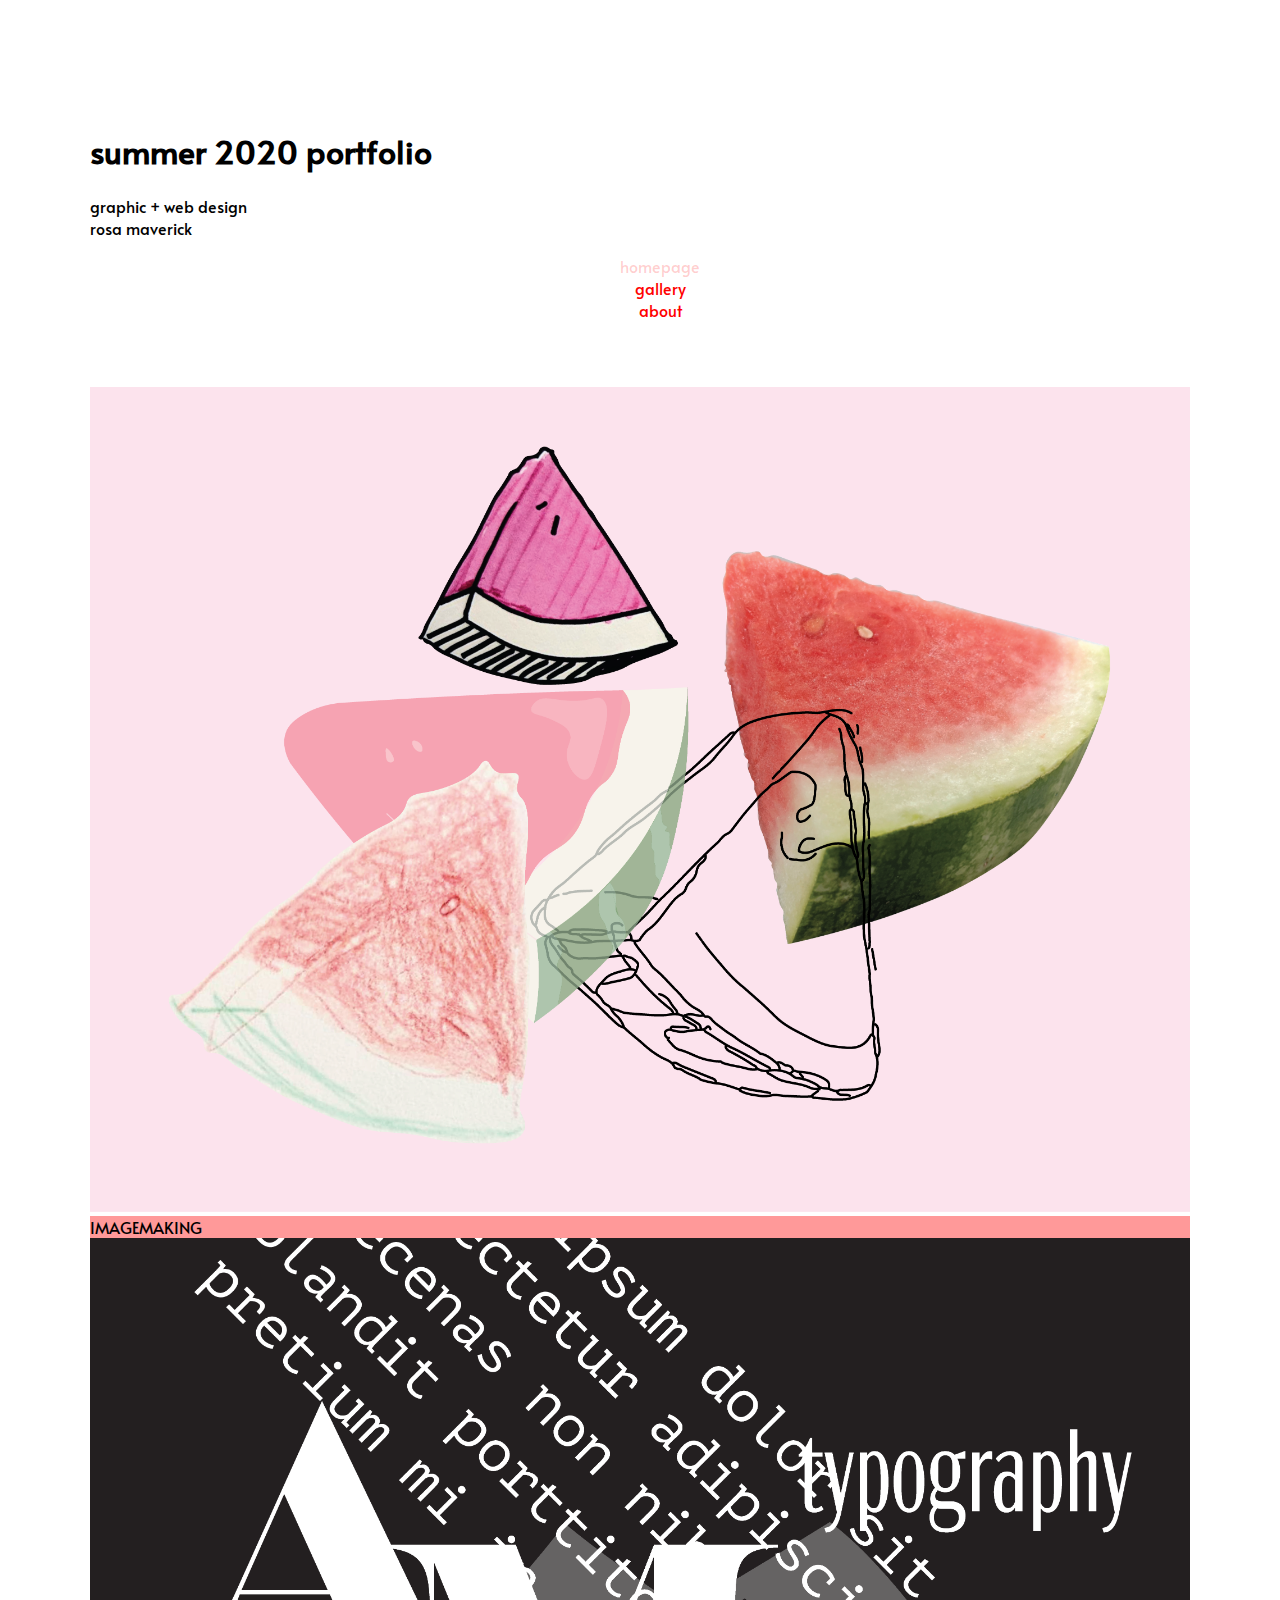
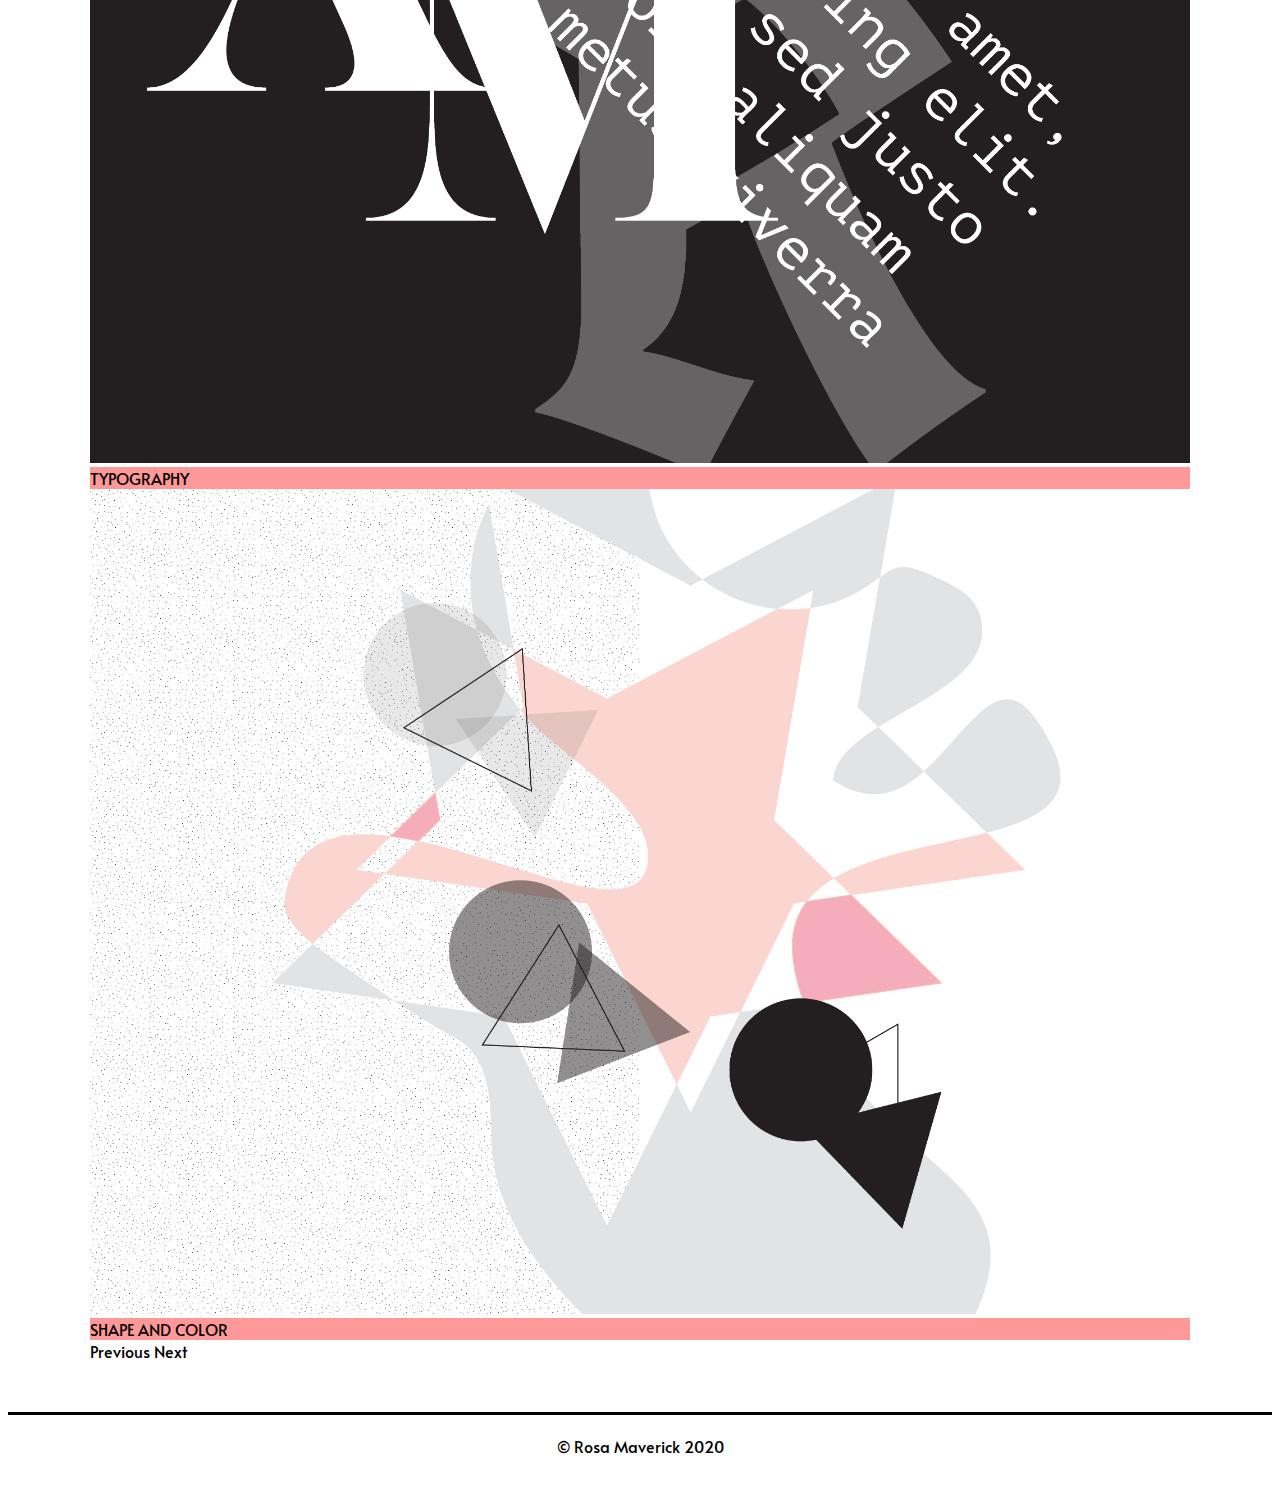
<file: index.html>
<!DOCTYPE html>

<html id="bootstrap-overrides" lang="en">
    <head>
        <meta charset="UTF-8">
        <meta name="viewport" content="width=device-width,  initial-scale=1">
        <title>Rosa Maverick 2020 Art/CS Portfolio - Homepage</title>
        <!-- JavaScript and dependencies -->
        <script src="https://cdn.jsdelivr.net/npm/popper.js@1.16.0/dist/umd/popper.min.js" integrity="sha384-Q6E9RHvbIyZFJoft+2mJbHaEWldlvI9IOYy5n3zV9zzTtmI3UksdQRVvoxMfooAo" crossorigin="anonymous"></script>
        <script src="https://stackpath.bootstrapcdn.com/bootstrap/5.0.0-alpha1/js/bootstrap.min.js" integrity="sha384-oesi62hOLfzrys4LxRF63OJCXdXDipiYWBnvTl9Y9/TRlw5xlKIEHpNyvvDShgf/" crossorigin="anonymous"></script>
        <!-- CSS only -->
        <link rel="stylesheet" href="https://stackpath.bootstrapcdn.com/bootstrap/5.0.0-alpha1/css/bootstrap.min.css" integrity="sha384-r4NyP46KrjDleawBgD5tp8Y7UzmLA05oM1iAEQ17CSuDqnUK2+k9luXQOfXJCJ4I" crossorigin="anonymous">
        <!--my css-->
        <link rel="stylesheet" href="style.css">
    </head>
    
    <body>
        <div class="container">
            <header>
                <h1>summer 2020 portfolio</h1>
                <p>graphic + web design</p>
                <p>rosa maverick</p>
                                
                <nav class="site-nav">
                    <ul class="group">
                        <li class="current"><a href="index.html">homepage</a></li>
                        <li><a href="gallery.html">gallery</a></li>
                        <li><a href="about.html">about</a></li>
                    </ul>
                </nav>
                
            </header>

            <div class="main-area">
                <div id="carouselExampleCaptions" class="carousel slide" data-ride="carousel">
                    <div class="carousel-inner">
                      <div class="carousel-item active">
                        <a href="gallery.html#imagemaking"><img src="images/slide1.png" class="d-block w-100" alt="imagemaking"></a>
                        <div class="carousel-caption d-none d-md-block">
                            <a href="gallery.html#imagemaking"><p>IMAGEMAKING</p></a>
                          </div>
                      </div>
                      <div class="carousel-item">
                        <a href="gallery.html#typography"><img src="images/slide2.png" class="d-block w-100" alt="typography"></a>
                        <div class="carousel-caption d-none d-md-block">
                            <a href="gallery.html#typography"><p>TYPOGRAPHY</p></a>
                          </div>
                      </div>
                      <div class="carousel-item">
                        <a href="gallery.html#shapeandcolor"><img src="images/slide3.png" class="d-block w-100" alt="shape and color"></a>
                        <div class="carousel-caption d-none d-md-block">
                            <a href="gallery.html#shapeandcolor"><p>SHAPE AND COLOR</p></a>
                          </div>
                      </div>
                    </div>
                    <a class="carousel-control-prev" href="#carouselExampleCaptions" role="button" data-slide="prev">
                        <span class="carousel-control-prev-icon" aria-hidden="true"></span>
                        <span class="sr-only">Previous</span>
                      </a>
                      <a class="carousel-control-next" href="#carouselExampleCaptions" role="button" data-slide="next">
                        <span class="carousel-control-next-icon" aria-hidden="true"></span>
                        <span class="sr-only">Next</span>
                      </a>
                </div>
            </div>
        </div>

        <footer>
            <p>&copy; Rosa Maverick 2020</p>
        </footer>

    </body>

</html>
</file>
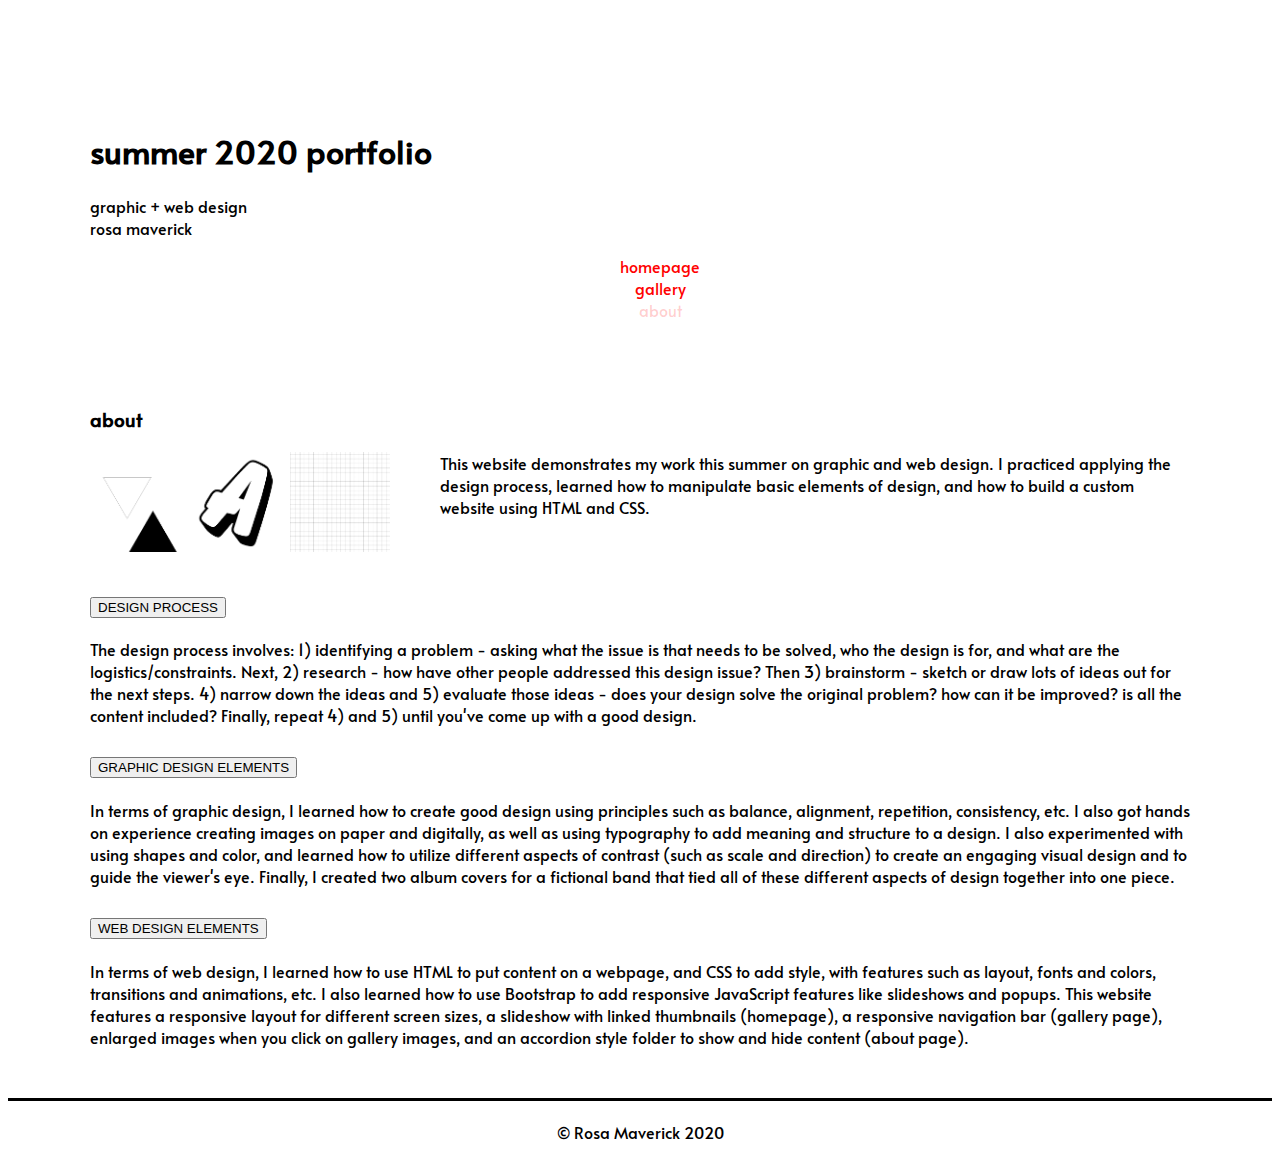
<file: about.html>
<!DOCTYPE html>

<html id="bootstrap-overrides" lang="en">
    <head>
        <meta charset="UTF-8">
        <meta name="viewport" content="width=device-width,  initial-scale=1">
        <title>Rosa Maverick 2020 Art/CS Portfolio - About</title>
        <!-- JavaScript and dependencies -->
        <script src="https://cdn.jsdelivr.net/npm/popper.js@1.16.0/dist/umd/popper.min.js" integrity="sha384-Q6E9RHvbIyZFJoft+2mJbHaEWldlvI9IOYy5n3zV9zzTtmI3UksdQRVvoxMfooAo" crossorigin="anonymous"></script>
        <script src="https://stackpath.bootstrapcdn.com/bootstrap/5.0.0-alpha1/js/bootstrap.min.js" integrity="sha384-oesi62hOLfzrys4LxRF63OJCXdXDipiYWBnvTl9Y9/TRlw5xlKIEHpNyvvDShgf/" crossorigin="anonymous"></script>
        <!-- CSS only -->
        <link rel="stylesheet" href="https://stackpath.bootstrapcdn.com/bootstrap/5.0.0-alpha1/css/bootstrap.min.css" integrity="sha384-r4NyP46KrjDleawBgD5tp8Y7UzmLA05oM1iAEQ17CSuDqnUK2+k9luXQOfXJCJ4I" crossorigin="anonymous">
        <!--my css-->
        <link rel="stylesheet" href="style.css">
    </head>
    
    <body>
        <div class="container">
            <header>
                <h1>summer 2020 portfolio</h1>
                <p>graphic + web design</p>
                <p>rosa maverick</p>
                                
                <nav class="site-nav">
                    <ul class="group">
                        <li><a href="index.html">homepage</a></li>
                        <li><a href="gallery.html">gallery</a></li>
                        <li class="current"><a href="about.html">about</a></li>
                    </ul>
                </nav>
                
            </header>

            <div class="main-area">
                <div class="sectiontitle">
                    <h3>about</h3>
                    <div class="about-header">
                        <div class="about-images">
                            <span class="aboutimage"><img src="images/52.png" alt="about-page-image"></span>
                            <span class="aboutimage"><img src="images/51.png" alt="about-page-image"></span>
                            <span class="aboutimage"><img src="images/53.png" alt="about-page-image"></span>
                        </div>
                        <span class="abouttext">This website demonstrates my work this summer on graphic and web design. I practiced applying the design 
                        process, learned how to manipulate basic elements of design, and how to build a custom website 
                        using HTML and CSS. </span>
                    </div>
                    
                </div>
                <div class="accordion" id="accordionExample">
                    <div class="card">
                        <div class="card-header" id="headingOne">
                        <h2 class="mb-0">
                            <button class="btn btn-link btn-block text-left" type="button" data-toggle="collapse" data-target="#collapseOne" aria-expanded="true" aria-controls="collapseOne">
                            DESIGN PROCESS
                            </button>
                        </h2>
                        </div>
                    
                        <div id="collapseOne" class="collapse show" aria-labelledby="headingOne" data-parent="#accordionExample">
                        <div class="card-body">
                            The design process involves: 1) identifying a problem - asking what the issue is that needs to be solved, 
                            who the design is for, and what are the logistics/constraints. Next, 2) research - how have other people 
                            addressed this design issue? Then 3) brainstorm - sketch or draw lots of ideas out for the next steps. 4) 
                            narrow down the ideas and 5) evaluate those ideas - does your design solve the original problem? how can 
                            it be improved? is all the content included? Finally, repeat 4) and 5) until you've come up with a 
                            good design. 
                        </div>
                        </div>
                    </div>
                    <div class="card">
                        <div class="card-header" id="headingTwo">
                        <h2 class="mb-0">
                            <button class="btn btn-link btn-block text-left collapsed" type="button" data-toggle="collapse" data-target="#collapseTwo" aria-expanded="false" aria-controls="collapseTwo">
                            GRAPHIC DESIGN ELEMENTS
                            </button>
                        </h2>
                        </div>
                        <div id="collapseTwo" class="collapse" aria-labelledby="headingTwo" data-parent="#accordionExample">
                        <div class="card-body">
                            In terms of graphic design, I learned how to create good design using principles such as balance, alignment, 
                            repetition, consistency, etc. I also got hands on experience creating images on paper and digitally, as well 
                            as using typography to add meaning and structure to a design. I also experimented with using shapes and color, 
                            and learned how to utilize different aspects of contrast (such as scale and direction) to create an engaging 
                            visual design and to guide the viewer's eye. Finally, I created two album covers for a fictional band that 
                            tied all of these different aspects of design together into one piece. 
                        </div>
                        </div>
                    </div>
                    <div class="card">
                        <div class="card-header" id="headingThree">
                        <h2 class="mb-0">
                            <button class="btn btn-link btn-block text-left collapsed" type="button" data-toggle="collapse" data-target="#collapseThree" aria-expanded="false" aria-controls="collapseThree">
                            WEB DESIGN ELEMENTS
                            </button>
                        </h2>
                        </div>
                        <div id="collapseThree" class="collapse" aria-labelledby="headingThree" data-parent="#accordionExample">
                        <div class="card-body">
                            In terms of web design, I learned how to use HTML to put content on a webpage, and CSS to 
                            add style, with features such as layout, fonts and colors, transitions and animations, etc. I also learned 
                            how to use Bootstrap to add responsive JavaScript features like slideshows and popups. This website 
                            features a responsive layout for different screen sizes, a slideshow with linked thumbnails (homepage), 
                            a responsive navigation bar (gallery page), enlarged images when you click on gallery images,
                            and an accordion style folder to show and hide content (about page). 
                        </div>
                        </div>
                    </div>
                </div>
            </div>

        </div>

        <footer>
            <p>&copy; Rosa Maverick 2020</p>
        </footer>

    </body>

</html>
</file>
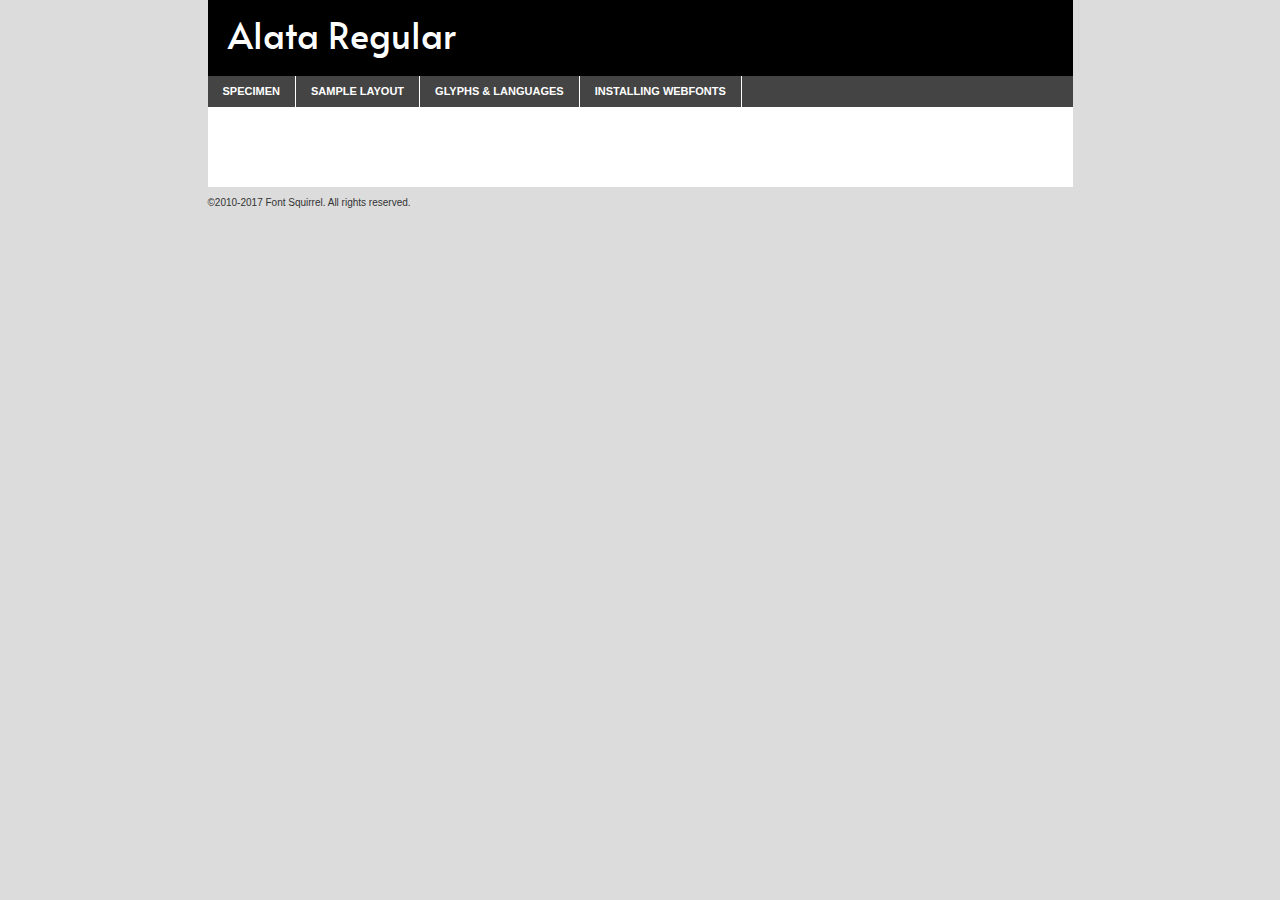
<file: alata/alata-regular-demo.html>
<!DOCTYPE html PUBLIC "-//W3C//DTD XHTML 1.0 Transitional//EN"
	"http://www.w3.org/TR/xhtml1/DTD/xhtml1-transitional.dtd">

<html xmlns="http://www.w3.org/1999/xhtml" xml:lang="en" lang="en">
<head>
	<meta http-equiv="Content-Type" content="text/html; charset=utf-8" />
	<script src="http://ajax.googleapis.com/ajax/libs/jquery/1.7.2/jquery.min.js" type="text/javascript" charset="utf-8"></script>
	<script type="text/javascript">
	(function($){$.fn.easyTabs=function(option){var param=jQuery.extend({fadeSpeed:"fast",defaultContent:1,activeClass:'active'},option);$(this).each(function(){var thisId="#"+this.id;if(param.defaultContent==''){param.defaultContent=1;}
	if(typeof param.defaultContent=="number")
	{var defaultTab=$(thisId+" .tabs li:eq("+(param.defaultContent-1)+") a").attr('href').substr(1);}else{var defaultTab=param.defaultContent;}
	$(thisId+" .tabs li a").each(function(){var tabToHide=$(this).attr('href').substr(1);$("#"+tabToHide).addClass('easytabs-tab-content');});hideAll();changeContent(defaultTab);function hideAll(){$(thisId+" .easytabs-tab-content").hide();}
	function changeContent(tabId){hideAll();$(thisId+" .tabs li").removeClass(param.activeClass);$(thisId+" .tabs li a[href=#"+tabId+"]").closest('li').addClass(param.activeClass);if(param.fadeSpeed!="none")
	{$(thisId+" #"+tabId).fadeIn(param.fadeSpeed);}else{$(thisId+" #"+tabId).show();}}
	$(thisId+" .tabs li").click(function(){var tabId=$(this).find('a').attr('href').substr(1);changeContent(tabId);return false;});});}})(jQuery);
	</script>
	<link rel="stylesheet" href="specimen_files/specimen_stylesheet.css" type="text/css" charset="utf-8" />
	<link rel="stylesheet" href="stylesheet.css" type="text/css" charset="utf-8" />

	<style type="text/css">
					body{
				font-family: 'alataregular';
							}
		</style>

	<title>Alata Regular Specimen</title>
	
	
	<script type="text/javascript" charset="utf-8">
		$(document).ready(function() {
			$('#container').easyTabs({defaultContent:1});
		});
	</script>
</head>

<body>
<div id="container">
	<div id="header">
		Alata Regular	</div>
	<ul class="tabs">
		<li><a href="#specimen">Specimen</a></li>
		<li><a href="#layout">Sample Layout</a></li>
				<li><a href="#glyphs">Glyphs &amp; Languages</a></li>
		<li><a href="#installing">Installing Webfonts</a></li>
		
	</ul>
	
	<div id="main_content">

		
			<div id="specimen">
		
				<div class="section">
					<div class="grid12 firstcol">
						<div class="huge">AaBb</div>
					</div>
				</div>
		
				<div class="section">
					<div class="glyph_range">A&#x200B;B&#x200b;C&#x200b;D&#x200b;E&#x200b;F&#x200b;G&#x200b;H&#x200b;I&#x200b;J&#x200b;K&#x200b;L&#x200b;M&#x200b;N&#x200b;O&#x200b;P&#x200b;Q&#x200b;R&#x200b;S&#x200b;T&#x200b;U&#x200b;V&#x200b;W&#x200b;X&#x200b;Y&#x200b;Z&#x200b;a&#x200b;b&#x200b;c&#x200b;d&#x200b;e&#x200b;f&#x200b;g&#x200b;h&#x200b;i&#x200b;j&#x200b;k&#x200b;l&#x200b;m&#x200b;n&#x200b;o&#x200b;p&#x200b;q&#x200b;r&#x200b;s&#x200b;t&#x200b;u&#x200b;v&#x200b;w&#x200b;x&#x200b;y&#x200b;z&#x200b;1&#x200b;2&#x200b;3&#x200b;4&#x200b;5&#x200b;6&#x200b;7&#x200b;8&#x200b;9&#x200b;0&#x200b;&amp;&#x200b;.&#x200b;,&#x200b;?&#x200b;!&#x200b;&#64;&#x200b;(&#x200b;)&#x200b;#&#x200b;$&#x200b;%&#x200b;*&#x200b;+&#x200b;-&#x200b;=&#x200b;:&#x200b;;</div>
				</div>
				<div class="section">
					<div class="grid12 firstcol">
						<table class="sample_table">
							<tr><td>10</td><td class="size10">abcdefghijklmnopqrstuvwxyzABCDEFGHIJKLMNOPQRSTUVWXYZ0123456789abcdefghijklmnopqrstuvwxyzABCDEFGHIJKLMNOPQRSTUVWXYZ0123456789abcdefghijklmnopqrstuvwxyzABCDEFGHIJKLMNOPQRSTUVWXYZ</td></tr>
							<tr><td>11</td><td class="size11">abcdefghijklmnopqrstuvwxyzABCDEFGHIJKLMNOPQRSTUVWXYZ0123456789abcdefghijklmnopqrstuvwxyzABCDEFGHIJKLMNOPQRSTUVWXYZ0123456789abcdefghijklmnopqrstuvwxyzABCDEFGHIJKLMNOPQRSTUVWXYZ</td></tr>
							<tr><td>12</td><td class="size12">abcdefghijklmnopqrstuvwxyzABCDEFGHIJKLMNOPQRSTUVWXYZ0123456789abcdefghijklmnopqrstuvwxyzABCDEFGHIJKLMNOPQRSTUVWXYZ0123456789abcdefghijklmnopqrstuvwxyzABCDEFGHIJKLMNOPQRSTUVWXYZ</td></tr>
							<tr><td>13</td><td class="size13">abcdefghijklmnopqrstuvwxyzABCDEFGHIJKLMNOPQRSTUVWXYZ0123456789abcdefghijklmnopqrstuvwxyzABCDEFGHIJKLMNOPQRSTUVWXYZ0123456789abcdefghijklmnopqrstuvwxyzABCDEFGHIJKLMNOPQRSTUVWXYZ</td></tr>
							<tr><td>14</td><td class="size14">abcdefghijklmnopqrstuvwxyzABCDEFGHIJKLMNOPQRSTUVWXYZ0123456789abcdefghijklmnopqrstuvwxyzABCDEFGHIJKLMNOPQRSTUVWXYZ0123456789abcdefghijklmnopqrstuvwxyzABCDEFGHIJKLMNOPQRSTUVWXYZ</td></tr>
							<tr><td>16</td><td class="size16">abcdefghijklmnopqrstuvwxyzABCDEFGHIJKLMNOPQRSTUVWXYZ0123456789abcdefghijklmnopqrstuvwxyzABCDEFGHIJKLMNOPQRSTUVWXYZ</td></tr>
							<tr><td>18</td><td class="size18">abcdefghijklmnopqrstuvwxyzABCDEFGHIJKLMNOPQRSTUVWXYZ0123456789abcdefghijklmnopqrstuvwxyzABCDEFGHIJKLMNOPQRSTUVWXYZ</td></tr>
							<tr><td>20</td><td class="size20">abcdefghijklmnopqrstuvwxyzABCDEFGHIJKLMNOPQRSTUVWXYZ0123456789abcdefghijklmnopqrstuvwxyzABCDEFGHIJKLMNOPQRSTUVWXYZ</td></tr>
							<tr><td>24</td><td class="size24">abcdefghijklmnopqrstuvwxyzABCDEFGHIJKLMNOPQRSTUVWXYZ0123456789abcdefghijklmnopqrstuvwxyzABCDEFGHIJKLMNOPQRSTUVWXYZ</td></tr>
							<tr><td>30</td><td class="size30">abcdefghijklmnopqrstuvwxyzABCDEFGHIJKLMNOPQRSTUVWXYZ0123456789abcdefghijklmnopqrstuvwxyzABCDEFGHIJKLMNOPQRSTUVWXYZ</td></tr>
							<tr><td>36</td><td class="size36">abcdefghijklmnopqrstuvwxyzABCDEFGHIJKLMNOPQRSTUVWXYZ0123456789abcdefghijklmnopqrstuvwxyzABCDEFGHIJKLMNOPQRSTUVWXYZ</td></tr>
							<tr><td>48</td><td class="size48">abcdefghijklmnopqrstuvwxyzABCDEFGHIJKLMNOPQRSTUVWXYZ0123456789abcdefghijklmnopqrstuvwxyzABCDEFGHIJKLMNOPQRSTUVWXYZ</td></tr>
							<tr><td>60</td><td class="size60">abcdefghijklmnopqrstuvwxyzABCDEFGHIJKLMNOPQRSTUVWXYZ0123456789abcdefghijklmnopqrstuvwxyzABCDEFGHIJKLMNOPQRSTUVWXYZ</td></tr>
							<tr><td>72</td><td class="size72">abcdefghijklmnopqrstuvwxyzABCDEFGHIJKLMNOPQRSTUVWXYZ0123456789abcdefghijklmnopqrstuvwxyzABCDEFGHIJKLMNOPQRSTUVWXYZ</td></tr>
							<tr><td>90</td><td class="size90">abcdefghijklmnopqrstuvwxyzABCDEFGHIJKLMNOPQRSTUVWXYZ0123456789abcdefghijklmnopqrstuvwxyzABCDEFGHIJKLMNOPQRSTUVWXYZ</td></tr>
						</table>
				
					</div>
			
				</div>
		
		
		
								<div class="section" id="bodycomparison">


										<div id="xheight">
				<div class="fontbody">&#x25FC;&#x25FC;&#x25FC;&#x25FC;&#x25FC;&#x25FC;&#x25FC;&#x25FC;&#x25FC;&#x25FC;&#x25FC;&#x25FC;&#x25FC;&#x25FC;&#x25FC;&#x25FC;&#x25FC;&#x25FC;&#x25FC;&#x25FC;&#x25FC;&#x25FC;&#x25FC;&#x25FC;&#x25FC;&#x25FC;&#x25FC;&#x25FC;&#x25FC;&#x25FC;&#x25FC;&#x25FC;&#x25FC;&#x25FC;&#x25FC;&#x25FC;&#x25FC;&#x25FC;&#x25FC;&#x25FC;&#x25FC;&#x25FC;&#x25FC;&#x25FC;&#x25FC;&#x25FC;&#x25FC;&#x25FC;&#x25FC;&#x25FC;&#x25FC;&#x25FC;&#x25FC;&#x25FC;&#x25FC;&#x25FC;&#x25FC;&#x25FC;&#x25FC;&#x25FC;&#x25FC;&#x25FC;&#x25FC;&#x25FC;&#x25FC;&#x25FC;&#x25FC;&#x25FC;&#x25FC;&#x25FC;&#x25FC;&#x25FC;&#x25FC;&#x25FC;&#x25FC;&#x25FC;&#x25FC;&#x25FC;&#x25FC;&#x25FC;&#x25FC;&#x25FC;&#x25FC;&#x25FC;&#x25FC;&#x25FC;&#x25FC;&#x25FC;&#x25FC;&#x25FC;&#x25FC;&#x25FC;&#x25FC;&#x25FC;&#x25FC;&#x25FC;&#x25FC;&#x25FC;&#x25FC;body</div><div class="arialbody">body</div><div class="verdanabody">body</div><div class="georgiabody">body</div></div>
										<div class="fontbody" style="z-index:1">
											body<span>Alata Regular</span>
										</div>
										<div class="arialbody" style="z-index:1">
											body<span>Arial</span>
										</div>
										<div class="verdanabody" style="z-index:1">
											body<span>Verdana</span>
										</div>
										<div class="georgiabody" style="z-index:1">
											body<span>Georgia</span>
										</div>



								</div>
		
		
				<div class="section psample psample_row1" id="">
					
					<div class="grid2 firstcol">
						<p class="size10"><span>10.</span>Aenean lacinia bibendum nulla sed consectetur. Fusce dapibus, tellus ac cursus commodo, tortor mauris condimentum nibh, ut fermentum massa justo sit amet risus. Nullam id dolor id nibh ultricies vehicula ut id elit. Cum sociis natoque penatibus et magnis dis parturient montes, nascetur ridiculus mus. Nulla vitae elit libero, a pharetra augue.</p>
			
					</div>
					<div class="grid3">
						<p class="size11"><span>11.</span>Aenean lacinia bibendum nulla sed consectetur. Fusce dapibus, tellus ac cursus commodo, tortor mauris condimentum nibh, ut fermentum massa justo sit amet risus. Nullam id dolor id nibh ultricies vehicula ut id elit. Cum sociis natoque penatibus et magnis dis parturient montes, nascetur ridiculus mus. Nulla vitae elit libero, a pharetra augue.</p>
			
					</div>
					<div class="grid3">
						<p class="size12"><span>12.</span>Aenean lacinia bibendum nulla sed consectetur. Fusce dapibus, tellus ac cursus commodo, tortor mauris condimentum nibh, ut fermentum massa justo sit amet risus. Nullam id dolor id nibh ultricies vehicula ut id elit. Cum sociis natoque penatibus et magnis dis parturient montes, nascetur ridiculus mus. Nulla vitae elit libero, a pharetra augue.</p>
			
					</div>
					<div class="grid4">
						<p class="size13"><span>13.</span>Aenean lacinia bibendum nulla sed consectetur. Fusce dapibus, tellus ac cursus commodo, tortor mauris condimentum nibh, ut fermentum massa justo sit amet risus. Nullam id dolor id nibh ultricies vehicula ut id elit. Cum sociis natoque penatibus et magnis dis parturient montes, nascetur ridiculus mus. Nulla vitae elit libero, a pharetra augue.</p>
			
					</div>
					<div class="white_blend"></div>
					
				</div>
				<div class="section psample psample_row2" id="">
					<div class="grid3 firstcol">
						<p class="size14"><span>14.</span>Aenean lacinia bibendum nulla sed consectetur. Fusce dapibus, tellus ac cursus commodo, tortor mauris condimentum nibh, ut fermentum massa justo sit amet risus. Nullam id dolor id nibh ultricies vehicula ut id elit. Cum sociis natoque penatibus et magnis dis parturient montes, nascetur ridiculus mus. Nulla vitae elit libero, a pharetra augue.</p>
			
					</div>
					<div class="grid4">
						<p class="size16"><span>16.</span>Aenean lacinia bibendum nulla sed consectetur. Fusce dapibus, tellus ac cursus commodo, tortor mauris condimentum nibh, ut fermentum massa justo sit amet risus. Nullam id dolor id nibh ultricies vehicula ut id elit. Cum sociis natoque penatibus et magnis dis parturient montes, nascetur ridiculus mus. Nulla vitae elit libero, a pharetra augue.</p>
			
					</div>
					<div class="grid5">
						<p class="size18"><span>18.</span>Aenean lacinia bibendum nulla sed consectetur. Fusce dapibus, tellus ac cursus commodo, tortor mauris condimentum nibh, ut fermentum massa justo sit amet risus. Nullam id dolor id nibh ultricies vehicula ut id elit. Cum sociis natoque penatibus et magnis dis parturient montes, nascetur ridiculus mus. Nulla vitae elit libero, a pharetra augue.</p>
			
					</div>

					<div class="white_blend"></div>

				</div>
				
				<div class="section psample psample_row3" id="">
					<div class="grid5 firstcol">
						<p class="size20"><span>20.</span>Aenean lacinia bibendum nulla sed consectetur. Fusce dapibus, tellus ac cursus commodo, tortor mauris condimentum nibh, ut fermentum massa justo sit amet risus. Nullam id dolor id nibh ultricies vehicula ut id elit. Cum sociis natoque penatibus et magnis dis parturient montes, nascetur ridiculus mus. Nulla vitae elit libero, a pharetra augue.</p>
					</div>
					<div class="grid7">
						<p class="size24"><span>24.</span>Aenean lacinia bibendum nulla sed consectetur. Fusce dapibus, tellus ac cursus commodo, tortor mauris condimentum nibh, ut fermentum massa justo sit amet risus. Nullam id dolor id nibh ultricies vehicula ut id elit. Cum sociis natoque penatibus et magnis dis parturient montes, nascetur ridiculus mus. Nulla vitae elit libero, a pharetra augue.</p>
					</div>
					
					<div class="white_blend"></div>
					
				</div>
				
				<div class="section psample psample_row4" id="">
					<div class="grid12 firstcol">
						<p class="size30"><span>30.</span>Aenean lacinia bibendum nulla sed consectetur. Fusce dapibus, tellus ac cursus commodo, tortor mauris condimentum nibh, ut fermentum massa justo sit amet risus. Nullam id dolor id nibh ultricies vehicula ut id elit. Cum sociis natoque penatibus et magnis dis parturient montes, nascetur ridiculus mus. Nulla vitae elit libero, a pharetra augue.</p>
					</div>
					<div class="white_blend"></div>
					
				</div>
				
				
				
				<div class="section psample psample_row1 fullreverse">
					<div class="grid2 firstcol">
						<p class="size10"><span>10.</span>Aenean lacinia bibendum nulla sed consectetur. Fusce dapibus, tellus ac cursus commodo, tortor mauris condimentum nibh, ut fermentum massa justo sit amet risus. Nullam id dolor id nibh ultricies vehicula ut id elit. Cum sociis natoque penatibus et magnis dis parturient montes, nascetur ridiculus mus. Nulla vitae elit libero, a pharetra augue.</p>
			
					</div>
					<div class="grid3">
						<p class="size11"><span>11.</span>Aenean lacinia bibendum nulla sed consectetur. Fusce dapibus, tellus ac cursus commodo, tortor mauris condimentum nibh, ut fermentum massa justo sit amet risus. Nullam id dolor id nibh ultricies vehicula ut id elit. Cum sociis natoque penatibus et magnis dis parturient montes, nascetur ridiculus mus. Nulla vitae elit libero, a pharetra augue.</p>
			
					</div>
					<div class="grid3">
						<p class="size12"><span>12.</span>Aenean lacinia bibendum nulla sed consectetur. Fusce dapibus, tellus ac cursus commodo, tortor mauris condimentum nibh, ut fermentum massa justo sit amet risus. Nullam id dolor id nibh ultricies vehicula ut id elit. Cum sociis natoque penatibus et magnis dis parturient montes, nascetur ridiculus mus. Nulla vitae elit libero, a pharetra augue.</p>
			
					</div>
					<div class="grid4">
						<p class="size13"><span>13.</span>Aenean lacinia bibendum nulla sed consectetur. Fusce dapibus, tellus ac cursus commodo, tortor mauris condimentum nibh, ut fermentum massa justo sit amet risus. Nullam id dolor id nibh ultricies vehicula ut id elit. Cum sociis natoque penatibus et magnis dis parturient montes, nascetur ridiculus mus. Nulla vitae elit libero, a pharetra augue.</p>
			
					</div>
					<div class="black_blend"></div>
					
				</div>
				
				<div class="section psample psample_row2 fullreverse">
					<div class="grid3 firstcol">
						<p class="size14"><span>14.</span>Aenean lacinia bibendum nulla sed consectetur. Fusce dapibus, tellus ac cursus commodo, tortor mauris condimentum nibh, ut fermentum massa justo sit amet risus. Nullam id dolor id nibh ultricies vehicula ut id elit. Cum sociis natoque penatibus et magnis dis parturient montes, nascetur ridiculus mus. Nulla vitae elit libero, a pharetra augue.</p>
			
					</div>
					<div class="grid4">
						<p class="size16"><span>16.</span>Aenean lacinia bibendum nulla sed consectetur. Fusce dapibus, tellus ac cursus commodo, tortor mauris condimentum nibh, ut fermentum massa justo sit amet risus. Nullam id dolor id nibh ultricies vehicula ut id elit. Cum sociis natoque penatibus et magnis dis parturient montes, nascetur ridiculus mus. Nulla vitae elit libero, a pharetra augue.</p>
			
					</div>
					<div class="grid5">
						<p class="size18"><span>18.</span>Aenean lacinia bibendum nulla sed consectetur. Fusce dapibus, tellus ac cursus commodo, tortor mauris condimentum nibh, ut fermentum massa justo sit amet risus. Nullam id dolor id nibh ultricies vehicula ut id elit. Cum sociis natoque penatibus et magnis dis parturient montes, nascetur ridiculus mus. Nulla vitae elit libero, a pharetra augue.</p>
			
					</div>
					<div class="black_blend"></div>

				</div>
				
				<div class="section psample fullreverse psample_row3" id="">
					<div class="grid5 firstcol">
						<p class="size20"><span>20.</span>Aenean lacinia bibendum nulla sed consectetur. Fusce dapibus, tellus ac cursus commodo, tortor mauris condimentum nibh, ut fermentum massa justo sit amet risus. Nullam id dolor id nibh ultricies vehicula ut id elit. Cum sociis natoque penatibus et magnis dis parturient montes, nascetur ridiculus mus. Nulla vitae elit libero, a pharetra augue.</p>
					</div>
					<div class="grid7">
						<p class="size24"><span>24.</span>Aenean lacinia bibendum nulla sed consectetur. Fusce dapibus, tellus ac cursus commodo, tortor mauris condimentum nibh, ut fermentum massa justo sit amet risus. Nullam id dolor id nibh ultricies vehicula ut id elit. Cum sociis natoque penatibus et magnis dis parturient montes, nascetur ridiculus mus. Nulla vitae elit libero, a pharetra augue.</p>
					</div>
					
					<div class="black_blend"></div>
					
				</div>
				
				<div class="section psample fullreverse psample_row4" id="" style="border-bottom: 20px #000 solid;">
					<div class="grid12 firstcol">
						<p class="size30"><span>30.</span>Aenean lacinia bibendum nulla sed consectetur. Fusce dapibus, tellus ac cursus commodo, tortor mauris condimentum nibh, ut fermentum massa justo sit amet risus. Nullam id dolor id nibh ultricies vehicula ut id elit. Cum sociis natoque penatibus et magnis dis parturient montes, nascetur ridiculus mus. Nulla vitae elit libero, a pharetra augue.</p>
					</div>
					<div class="black_blend"></div>
					
				</div>
				
				
				
				
			</div>
			
			<div id="layout">
				
				<div class="section">
					
					<div class="grid12 firstcol">
						<h1>Lorem Ipsum Dolor</h1>
						<h2>Etiam porta sem malesuada magna mollis euismod</h2>
						
						<p class="byline">By <a href="#link">Aenean Lacinia</a></p>
					</div>
				</div>
				<div class="section">
					<div class="grid8 firstcol">
						<p class="large">Donec sed odio dui. Morbi leo risus, porta ac consectetur ac, vestibulum at eros. Fusce dapibus, tellus ac cursus commodo, tortor mauris condimentum nibh, ut fermentum massa justo sit amet risus. </p>

						
						<h3>Pellentesque ornare sem</h3>

						<p>Maecenas sed diam eget risus varius blandit sit amet non magna. Maecenas faucibus mollis interdum. Donec ullamcorper nulla non metus auctor fringilla. Nullam id dolor id nibh ultricies vehicula ut id elit. Nullam id dolor id nibh ultricies vehicula ut id elit. </p>

						<p>Aenean eu leo quam. Pellentesque ornare sem lacinia quam venenatis vestibulum. Lorem ipsum dolor sit amet, consectetur adipiscing elit. Cum sociis natoque penatibus et magnis dis parturient montes, nascetur ridiculus mus. </p>

						<p>Nulla vitae elit libero, a pharetra augue. Praesent commodo cursus magna, vel scelerisque nisl consectetur et. Aenean lacinia bibendum nulla sed consectetur. </p>

						<p>Nullam quis risus eget urna mollis ornare vel eu leo. Nullam quis risus eget urna mollis ornare vel eu leo. Maecenas sed diam eget risus varius blandit sit amet non magna. Donec ullamcorper nulla non metus auctor fringilla. </p>

						<h3>Cras mattis consectetur</h3>

						<p>Aenean eu leo quam. Pellentesque ornare sem lacinia quam venenatis vestibulum. Aenean lacinia bibendum nulla sed consectetur. Integer posuere erat a ante venenatis dapibus posuere velit aliquet. Cras mattis consectetur purus sit amet fermentum. </p>

						<p>Nullam id dolor id nibh ultricies vehicula ut id elit. Nullam quis risus eget urna mollis ornare vel eu leo. Cras mattis consectetur purus sit amet fermentum.</p>
					</div>
					
					<div class="grid4 sidebar">
						
						<div class="box reverse">
							<p class="last">Nullam quis risus eget urna mollis ornare vel eu leo. Donec ullamcorper nulla non metus auctor fringilla. Cras mattis consectetur purus sit amet fermentum. Sed posuere consectetur est at lobortis. Lorem ipsum dolor sit amet, consectetur adipiscing elit. </p>
						</div>
						
						<p class="caption">Maecenas sed diam eget risus varius.</p>

						<p>Vestibulum id ligula porta felis euismod semper. Integer posuere erat a ante venenatis dapibus posuere velit aliquet. Vestibulum id ligula porta felis euismod semper. Sed posuere consectetur est at lobortis. Maecenas sed diam eget risus varius blandit sit amet non magna. Fusce dapibus, tellus ac cursus commodo, tortor mauris condimentum nibh, ut fermentum massa justo sit amet risus. </p>

					

						<p>Duis mollis, est non commodo luctus, nisi erat porttitor ligula, eget lacinia odio sem nec elit. Aenean lacinia bibendum nulla sed consectetur. Vivamus sagittis lacus vel augue laoreet rutrum faucibus dolor auctor. Aenean lacinia bibendum nulla sed consectetur. Nullam quis risus eget urna mollis ornare vel eu leo. </p>

						<p>Praesent commodo cursus magna, vel scelerisque nisl consectetur et. Donec ullamcorper nulla non metus auctor fringilla. Maecenas faucibus mollis interdum. Fusce dapibus, tellus ac cursus commodo, tortor mauris condimentum nibh, ut fermentum massa justo sit amet risus. </p>

					</div>
				</div>
				
			</div>


			



		<div id="glyphs">
			<div class="section">
				<div class="grid12 firstcol">
			
				<h1>Language Support</h1>
				<p>The subset of Alata Regular in this kit supports the following languages:<br />
			
					Albanian, Basque, Breton, Chamorro, Danish, Dutch, English, Faroese, Finnish, French, Frisian, Galician, German, Icelandic, Italian, Malagasy, Norwegian, Portuguese, Spanish, Alsatian, Aragonese, Arapaho, Arrernte, Asturian, Aymara, Bislama, Cebuano, Corsican, Fijian, French_creole, Genoese, Gilbertese, Greenlandic, Haitian_creole, Hiligaynon, Hmong, Hopi, Ibanag, Iloko_ilokano, Indonesian, Interglossa_glosa, Interlingua, Irish_gaelic, Jerriais, Lojban, Lombard, Luxembourgeois, Manx, Mohawk, Norfolk_pitcairnese, Occitan, Oromo, Pangasinan, Papiamento, Piedmontese, Potawatomi, Rhaeto-romance, Romansh, Rotokas, Sami_lule, Samoan, Sardinian, Scots_gaelic, Seychelles_creole, Shona, Sicilian, Somali, Southern_ndebele, Swahili, Swati_swazi, Tagalog_filipino_pilipino, Tetum, Tok_pisin, Uyghur_latinized, Volapuk, Walloon, Warlpiri, Xhosa, Yapese, Zulu, Latinbasic, Ubasic, Demo				</p>
				<h1>Glyph Chart</h1>
				<p>The subset of Alata Regular in this kit includes all the glyphs listed below. Unicode entities are included above each glyph to help you insert individual characters into your layout.</p>
				<div id="glyph_chart">
			
																														 <div><p>&amp;#13;</p>&#13;</div>
																				 <div><p>&amp;#32;</p>&#32;</div>
																				 <div><p>&amp;#33;</p>&#33;</div>
																				 <div><p>&amp;#34;</p>&#34;</div>
																				 <div><p>&amp;#35;</p>&#35;</div>
																				 <div><p>&amp;#36;</p>&#36;</div>
																				 <div><p>&amp;#37;</p>&#37;</div>
																				 <div><p>&amp;#38;</p>&#38;</div>
																				 <div><p>&amp;#39;</p>&#39;</div>
																				 <div><p>&amp;#40;</p>&#40;</div>
																				 <div><p>&amp;#41;</p>&#41;</div>
																				 <div><p>&amp;#42;</p>&#42;</div>
																				 <div><p>&amp;#43;</p>&#43;</div>
																				 <div><p>&amp;#44;</p>&#44;</div>
																				 <div><p>&amp;#45;</p>&#45;</div>
																				 <div><p>&amp;#46;</p>&#46;</div>
																				 <div><p>&amp;#47;</p>&#47;</div>
																				 <div><p>&amp;#48;</p>&#48;</div>
																				 <div><p>&amp;#49;</p>&#49;</div>
																				 <div><p>&amp;#50;</p>&#50;</div>
																				 <div><p>&amp;#51;</p>&#51;</div>
																				 <div><p>&amp;#52;</p>&#52;</div>
																				 <div><p>&amp;#53;</p>&#53;</div>
																				 <div><p>&amp;#54;</p>&#54;</div>
																				 <div><p>&amp;#55;</p>&#55;</div>
																				 <div><p>&amp;#56;</p>&#56;</div>
																				 <div><p>&amp;#57;</p>&#57;</div>
																				 <div><p>&amp;#58;</p>&#58;</div>
																				 <div><p>&amp;#59;</p>&#59;</div>
																				 <div><p>&amp;#60;</p>&#60;</div>
																				 <div><p>&amp;#61;</p>&#61;</div>
																				 <div><p>&amp;#62;</p>&#62;</div>
																				 <div><p>&amp;#63;</p>&#63;</div>
																				 <div><p>&amp;#64;</p>&#64;</div>
																				 <div><p>&amp;#65;</p>&#65;</div>
																				 <div><p>&amp;#66;</p>&#66;</div>
																				 <div><p>&amp;#67;</p>&#67;</div>
																				 <div><p>&amp;#68;</p>&#68;</div>
																				 <div><p>&amp;#69;</p>&#69;</div>
																				 <div><p>&amp;#70;</p>&#70;</div>
																				 <div><p>&amp;#71;</p>&#71;</div>
																				 <div><p>&amp;#72;</p>&#72;</div>
																				 <div><p>&amp;#73;</p>&#73;</div>
																				 <div><p>&amp;#74;</p>&#74;</div>
																				 <div><p>&amp;#75;</p>&#75;</div>
																				 <div><p>&amp;#76;</p>&#76;</div>
																				 <div><p>&amp;#77;</p>&#77;</div>
																				 <div><p>&amp;#78;</p>&#78;</div>
																				 <div><p>&amp;#79;</p>&#79;</div>
																				 <div><p>&amp;#80;</p>&#80;</div>
																				 <div><p>&amp;#81;</p>&#81;</div>
																				 <div><p>&amp;#82;</p>&#82;</div>
																				 <div><p>&amp;#83;</p>&#83;</div>
																				 <div><p>&amp;#84;</p>&#84;</div>
																				 <div><p>&amp;#85;</p>&#85;</div>
																				 <div><p>&amp;#86;</p>&#86;</div>
																				 <div><p>&amp;#87;</p>&#87;</div>
																				 <div><p>&amp;#88;</p>&#88;</div>
																				 <div><p>&amp;#89;</p>&#89;</div>
																				 <div><p>&amp;#90;</p>&#90;</div>
																				 <div><p>&amp;#91;</p>&#91;</div>
																				 <div><p>&amp;#92;</p>&#92;</div>
																				 <div><p>&amp;#93;</p>&#93;</div>
																				 <div><p>&amp;#94;</p>&#94;</div>
																				 <div><p>&amp;#95;</p>&#95;</div>
																				 <div><p>&amp;#96;</p>&#96;</div>
																				 <div><p>&amp;#97;</p>&#97;</div>
																				 <div><p>&amp;#98;</p>&#98;</div>
																				 <div><p>&amp;#99;</p>&#99;</div>
																				 <div><p>&amp;#100;</p>&#100;</div>
																				 <div><p>&amp;#101;</p>&#101;</div>
																				 <div><p>&amp;#102;</p>&#102;</div>
																				 <div><p>&amp;#103;</p>&#103;</div>
																				 <div><p>&amp;#104;</p>&#104;</div>
																				 <div><p>&amp;#105;</p>&#105;</div>
																				 <div><p>&amp;#106;</p>&#106;</div>
																				 <div><p>&amp;#107;</p>&#107;</div>
																				 <div><p>&amp;#108;</p>&#108;</div>
																				 <div><p>&amp;#109;</p>&#109;</div>
																				 <div><p>&amp;#110;</p>&#110;</div>
																				 <div><p>&amp;#111;</p>&#111;</div>
																				 <div><p>&amp;#112;</p>&#112;</div>
																				 <div><p>&amp;#113;</p>&#113;</div>
																				 <div><p>&amp;#114;</p>&#114;</div>
																				 <div><p>&amp;#115;</p>&#115;</div>
																				 <div><p>&amp;#116;</p>&#116;</div>
																				 <div><p>&amp;#117;</p>&#117;</div>
																				 <div><p>&amp;#118;</p>&#118;</div>
																				 <div><p>&amp;#119;</p>&#119;</div>
																				 <div><p>&amp;#120;</p>&#120;</div>
																				 <div><p>&amp;#121;</p>&#121;</div>
																				 <div><p>&amp;#122;</p>&#122;</div>
																				 <div><p>&amp;#123;</p>&#123;</div>
																				 <div><p>&amp;#124;</p>&#124;</div>
																				 <div><p>&amp;#125;</p>&#125;</div>
																				 <div><p>&amp;#126;</p>&#126;</div>
																				 <div><p>&amp;#160;</p>&#160;</div>
																				 <div><p>&amp;#161;</p>&#161;</div>
																				 <div><p>&amp;#162;</p>&#162;</div>
																				 <div><p>&amp;#163;</p>&#163;</div>
																				 <div><p>&amp;#164;</p>&#164;</div>
																				 <div><p>&amp;#165;</p>&#165;</div>
																				 <div><p>&amp;#166;</p>&#166;</div>
																				 <div><p>&amp;#167;</p>&#167;</div>
																				 <div><p>&amp;#168;</p>&#168;</div>
																				 <div><p>&amp;#169;</p>&#169;</div>
																				 <div><p>&amp;#170;</p>&#170;</div>
																				 <div><p>&amp;#171;</p>&#171;</div>
																				 <div><p>&amp;#172;</p>&#172;</div>
																				 <div><p>&amp;#173;</p>&#173;</div>
																				 <div><p>&amp;#174;</p>&#174;</div>
																				 <div><p>&amp;#175;</p>&#175;</div>
																				 <div><p>&amp;#176;</p>&#176;</div>
																				 <div><p>&amp;#177;</p>&#177;</div>
																				 <div><p>&amp;#178;</p>&#178;</div>
																				 <div><p>&amp;#179;</p>&#179;</div>
																				 <div><p>&amp;#180;</p>&#180;</div>
																				 <div><p>&amp;#181;</p>&#181;</div>
																				 <div><p>&amp;#182;</p>&#182;</div>
																				 <div><p>&amp;#183;</p>&#183;</div>
																				 <div><p>&amp;#184;</p>&#184;</div>
																				 <div><p>&amp;#185;</p>&#185;</div>
																				 <div><p>&amp;#186;</p>&#186;</div>
																				 <div><p>&amp;#187;</p>&#187;</div>
																				 <div><p>&amp;#188;</p>&#188;</div>
																				 <div><p>&amp;#189;</p>&#189;</div>
																				 <div><p>&amp;#190;</p>&#190;</div>
																				 <div><p>&amp;#191;</p>&#191;</div>
																				 <div><p>&amp;#192;</p>&#192;</div>
																				 <div><p>&amp;#193;</p>&#193;</div>
																				 <div><p>&amp;#194;</p>&#194;</div>
																				 <div><p>&amp;#195;</p>&#195;</div>
																				 <div><p>&amp;#196;</p>&#196;</div>
																				 <div><p>&amp;#197;</p>&#197;</div>
																				 <div><p>&amp;#198;</p>&#198;</div>
																				 <div><p>&amp;#199;</p>&#199;</div>
																				 <div><p>&amp;#200;</p>&#200;</div>
																				 <div><p>&amp;#201;</p>&#201;</div>
																				 <div><p>&amp;#202;</p>&#202;</div>
																				 <div><p>&amp;#203;</p>&#203;</div>
																				 <div><p>&amp;#204;</p>&#204;</div>
																				 <div><p>&amp;#205;</p>&#205;</div>
																				 <div><p>&amp;#206;</p>&#206;</div>
																				 <div><p>&amp;#207;</p>&#207;</div>
																				 <div><p>&amp;#208;</p>&#208;</div>
																				 <div><p>&amp;#209;</p>&#209;</div>
																				 <div><p>&amp;#210;</p>&#210;</div>
																				 <div><p>&amp;#211;</p>&#211;</div>
																				 <div><p>&amp;#212;</p>&#212;</div>
																				 <div><p>&amp;#213;</p>&#213;</div>
																				 <div><p>&amp;#214;</p>&#214;</div>
																				 <div><p>&amp;#215;</p>&#215;</div>
																				 <div><p>&amp;#216;</p>&#216;</div>
																				 <div><p>&amp;#217;</p>&#217;</div>
																				 <div><p>&amp;#218;</p>&#218;</div>
																				 <div><p>&amp;#219;</p>&#219;</div>
																				 <div><p>&amp;#220;</p>&#220;</div>
																				 <div><p>&amp;#221;</p>&#221;</div>
																				 <div><p>&amp;#222;</p>&#222;</div>
																				 <div><p>&amp;#223;</p>&#223;</div>
																				 <div><p>&amp;#224;</p>&#224;</div>
																				 <div><p>&amp;#225;</p>&#225;</div>
																				 <div><p>&amp;#226;</p>&#226;</div>
																				 <div><p>&amp;#227;</p>&#227;</div>
																				 <div><p>&amp;#228;</p>&#228;</div>
																				 <div><p>&amp;#229;</p>&#229;</div>
																				 <div><p>&amp;#230;</p>&#230;</div>
																				 <div><p>&amp;#231;</p>&#231;</div>
																				 <div><p>&amp;#232;</p>&#232;</div>
																				 <div><p>&amp;#233;</p>&#233;</div>
																				 <div><p>&amp;#234;</p>&#234;</div>
																				 <div><p>&amp;#235;</p>&#235;</div>
																				 <div><p>&amp;#236;</p>&#236;</div>
																				 <div><p>&amp;#237;</p>&#237;</div>
																				 <div><p>&amp;#238;</p>&#238;</div>
																				 <div><p>&amp;#239;</p>&#239;</div>
																				 <div><p>&amp;#240;</p>&#240;</div>
																				 <div><p>&amp;#241;</p>&#241;</div>
																				 <div><p>&amp;#242;</p>&#242;</div>
																				 <div><p>&amp;#243;</p>&#243;</div>
																				 <div><p>&amp;#244;</p>&#244;</div>
																				 <div><p>&amp;#245;</p>&#245;</div>
																				 <div><p>&amp;#246;</p>&#246;</div>
																				 <div><p>&amp;#247;</p>&#247;</div>
																				 <div><p>&amp;#248;</p>&#248;</div>
																				 <div><p>&amp;#249;</p>&#249;</div>
																				 <div><p>&amp;#250;</p>&#250;</div>
																				 <div><p>&amp;#251;</p>&#251;</div>
																				 <div><p>&amp;#252;</p>&#252;</div>
																				 <div><p>&amp;#253;</p>&#253;</div>
																				 <div><p>&amp;#254;</p>&#254;</div>
																				 <div><p>&amp;#255;</p>&#255;</div>
																				 <div><p>&amp;#338;</p>&#338;</div>
																				 <div><p>&amp;#339;</p>&#339;</div>
																				 <div><p>&amp;#376;</p>&#376;</div>
																				 <div><p>&amp;#710;</p>&#710;</div>
																				 <div><p>&amp;#732;</p>&#732;</div>
																				 <div><p>&amp;#8192;</p>&#8192;</div>
																				 <div><p>&amp;#8193;</p>&#8193;</div>
																				 <div><p>&amp;#8194;</p>&#8194;</div>
																				 <div><p>&amp;#8195;</p>&#8195;</div>
																				 <div><p>&amp;#8196;</p>&#8196;</div>
																				 <div><p>&amp;#8197;</p>&#8197;</div>
																				 <div><p>&amp;#8198;</p>&#8198;</div>
																				 <div><p>&amp;#8199;</p>&#8199;</div>
																				 <div><p>&amp;#8200;</p>&#8200;</div>
																				 <div><p>&amp;#8201;</p>&#8201;</div>
																				 <div><p>&amp;#8202;</p>&#8202;</div>
																				 <div><p>&amp;#8208;</p>&#8208;</div>
																				 <div><p>&amp;#8209;</p>&#8209;</div>
																				 <div><p>&amp;#8210;</p>&#8210;</div>
																				 <div><p>&amp;#8211;</p>&#8211;</div>
																				 <div><p>&amp;#8212;</p>&#8212;</div>
																				 <div><p>&amp;#8216;</p>&#8216;</div>
																				 <div><p>&amp;#8217;</p>&#8217;</div>
																				 <div><p>&amp;#8218;</p>&#8218;</div>
																				 <div><p>&amp;#8220;</p>&#8220;</div>
																				 <div><p>&amp;#8221;</p>&#8221;</div>
																				 <div><p>&amp;#8222;</p>&#8222;</div>
																				 <div><p>&amp;#8226;</p>&#8226;</div>
																				 <div><p>&amp;#8230;</p>&#8230;</div>
																				 <div><p>&amp;#8239;</p>&#8239;</div>
																				 <div><p>&amp;#8249;</p>&#8249;</div>
																				 <div><p>&amp;#8250;</p>&#8250;</div>
																				 <div><p>&amp;#8287;</p>&#8287;</div>
																				 <div><p>&amp;#8364;</p>&#8364;</div>
																				 <div><p>&amp;#8482;</p>&#8482;</div>
																				 <div><p>&amp;#9724;</p>&#9724;</div>
																				 <div><p>&amp;#64257;</p>&#64257;</div>
																				 <div><p>&amp;#64258;</p>&#64258;</div>
																				 <div><p>&amp;#64259;</p>&#64259;</div>
																				 <div><p>&amp;#64260;</p>&#64260;</div>
																												</div>	
				</div>
		
		
			</div>
		</div>
		
		
		<div id="specs">
			
		</div>
	
		<div id="installing">
			<div class="section">
				<div class="grid7 firstcol">
					<h1>Installing Webfonts</h1>
					
					<p>Webfonts are supported by all major browser platforms but not all in the same way. There are currently four different font formats that must be included in order to target all browsers. This includes TTF, WOFF, EOT and SVG.</p>
					
					<h2>1. Upload your webfonts</h2>
					<p>You must upload your webfont kit to your website. They should be in or near the same directory as your CSS files.</p>
					
					<h2>2. Include the webfont stylesheet</h2>
					<p>A special CSS @font-face declaration helps the various browsers select the appropriate font it needs without causing you a bunch of headaches. Learn more about this syntax by reading the <a href="https://www.fontspring.com/blog/further-hardening-of-the-bulletproof-syntax">Fontspring blog post</a> about it. The code for it is as follows:</p>


<code>
@font-face{ 
	font-family: 'MyWebFont';
	src: url('WebFont.eot');
	src: url('WebFont.eot?#iefix') format('embedded-opentype'),
	     url('WebFont.woff') format('woff'),
	     url('WebFont.ttf') format('truetype'),
	     url('WebFont.svg#webfont') format('svg');
}
</code>

	<p>We've already gone ahead and generated the code for you. All you have to do is link to the stylesheet in your HTML, like this:</p>
	<code>&lt;link rel=&quot;stylesheet&quot; href=&quot;stylesheet.css&quot; type=&quot;text/css&quot; charset=&quot;utf-8&quot; /&gt;</code>

					<h2>3. Modify your own stylesheet</h2>
					<p>To take advantage of your new fonts, you must tell your stylesheet to use them. Look at the original @font-face declaration above and find the property called "font-family." The name linked there will be what you use to reference the font. Prepend that webfont name to the font stack in the "font-family" property, inside the selector you want to change. For example:</p>
<code>p { font-family: 'WebFont', Arial, sans-serif; }</code>

<h2>4. Test</h2>
<p>Getting webfonts to work cross-browser <em>can</em> be tricky. Use the information in the sidebar to help you if you find that fonts aren't loading in a particular browser.</p>
				</div>
				
				<div class="grid5 sidebar">
					<div class="box">
						<h2>Troubleshooting<br />Font-Face Problems</h2>
						<p>Having trouble getting your webfonts to load in your new website? Here are some tips to sort out what might be the problem.</p>

						<h3>Fonts not showing in any browser</h3>

						<p>This sounds like you need to work on the plumbing. You either did not upload the fonts to the correct directory, or you did not link the fonts properly in the CSS. If you've confirmed that all this is correct and you still have a problem, take a look at your .htaccess file and see if requests are getting intercepted.</p>

						<h3>Fonts not loading in iPhone or iPad</h3>

						<p>The most common problem here is that you are serving the fonts from an IIS server. IIS refuses to serve files that have unknown MIME types. If that is the case, you must set the MIME type for SVG to "image/svg+xml" in the server settings. Follow these instructions from Microsoft if you need help.</p>

						<h3>Fonts not loading in Firefox</h3>

						<p>The primary reason for this failure? You are still using a version Firefox older than 3.5. So upgrade already! If that isn't it, then you are very likely serving fonts from a different domain. Firefox requires that all font assets be served from the same domain. Lastly it is possible that you need to add WOFF to your list of MIME types (if you are serving via IIS.)</p>

						<h3>Fonts not loading in IE</h3>

						<p>Are you looking at Internet Explorer on an actual Windows machine or are you cheating by using a service like Adobe BrowserLab? Many of these screenshot services do not render @font-face for IE. Best to test it on a real machine.</p>

						<h3>Fonts not loading in IE9</h3>

						<p>IE9, like Firefox, requires that fonts be served from the same domain as the website. Make sure that is the case.</p>
					</div>
				</div>
			</div>
			
		</div>
	
	</div>
	<div id="footer">
		<p>&copy;2010-2017 Font Squirrel. All rights reserved.</p>
	</div>
</div>
</body>
</html>
</file>
<file: style.css>
@font-face {
    font-family: 'alata';
    src: url('alata/alata-regular-webfont.woff') format('woff');
    src: url('alata/alata-regular.ttf') format('truetype');
    font-weight: normal;
    font-style: normal;
}

body {
    font-family: 'alata', sans-serif;
}

body p {
    margin: 0;
}

.container {
    max-width: 1200px;
    margin: 0 auto;
    padding-left: 50px;
    padding-right: 50px;
    box-sizing:border-box;
}

@media (max-width: 900px) {
    .col {
        flex-basis: 50%;
    }
}

@media (max-width: 600px) {
    .container {
        padding-left: 25px !important;
        padding-right: 25px !important;
    }

    .gallery-page .gallery-sections {
        padding: 25px !important;
    }

    .site-nav {
        margin: 0;
        padding-left: 0;
        padding-right: 0;
        padding-bottom: 0;
        padding-top: 45px;
    }

    .site-nav ul {
        margin: 0;
        padding: 0;
    }

    .linktext {
        display: none;
    }

    .nav-pills .nav-link {
        margin-bottom: 10px;
    }

    .linknum span {
        display: inline !important;
        width: 12px !important;
        height: 22px !important;
    }

    .linknum {
        visibility: visible !important;
    }

    .about-header .about-images {
        max-width: 450px !important;
    }
}

@media (max-width: 1240px) {
    .about-header {
        flex-direction: column;
    }

    .about-header .about-images {
        flex-direction: row;
        margin-bottom: 20px;
    }

}

img {
    width: 100%;
}

header {
    padding-top: 100px;
    padding-bottom: 50px;
    flex: 1;
}

.site-nav li {
    list-style: none;
    text-align: center;
}

.site-nav a {
    color: red;
    text-decoration: none;
}

.current a {
    color: rgba(255, 0, 0, .2);
    text-decoration: none;
}

.main-area {
    padding-bottom: 50px;
    box-sizing: border-box;
}

.main-area a {
    color: black;
    text-decoration: none;
}

.carousel-item a p {
    background-color: rgba(255, 0, 0, .4);
}

.main-area .sectiontitle {
    margin-bottom: 30px;
}

.gallery-page {
    display: flex;
    flex-flow: row nowrap;
    align-items: flex-start;
}

.gallery-page .nav {
    flex-direction: column;
}

.gallery-page nav {
    position: -webkit-sticky;
    position: sticky;
    top: 3rem;
    flex: 1;
}

.gallery-page .gallery-sections {
    padding-left: 50px;
    flex: 7;
}

.nav-link {
    border: 2px solid white;
    transition: color .15s ease-in-out,background-color .15s ease-in-out,border-color .15s ease-in-out;
}

.nav-pills .nav-link.active {
    color: black;
    background-color: white;
    border: 2px solid rgba(255, 0, 0, .4);
    box-sizing: border-box;
}

.linknum span {
    display: block;
    width: 0;
    height: 0;
}

.linknum {
    visibility: hidden;
}

.row {
    margin-bottom: 20px;
}

.col img:hover {
    box-shadow: 6px 4px 10px rgba(0, 0, 0, .15);
}

.modal-carousel .carousel-item {
    transition: all 1s;
}

.modal-carousel .carousel-item:hover{
    transform: scale(1.5);
}

.modal-carousel p {
    background-color: rgba(0, 0, 0, .15);
    padding: 10px;
}

.about-header {
    width: 100%;
    justify-content: space-between;
    display: flex;
    align-items: flex-start;
    margin-top: 20px;
    margin-bottom: 20px;
}

.about-header .about-images{
    max-width: 300px;
    justify-content: space-between;
    display: flex;
    align-items: flex-start;
}

.about-header .abouttext {
    max-width: 750px;
}

.card-header {
    background-color: white;
}

.card-header:hover {
    background-color: rgba(0, 0, 0, .1);
}

.btn-link {
    color: black;
    text-decoration: none;
}

.btn-link:hover {
    color: black;
}

footer {
    border-top: 3px solid black;
    text-align: center;
    padding-top: 20px;
    padding-bottom: 20px;
}

.group:before,
.group:after {
    content: "";
    display: table;
}

.group:after {
    clear:both;
}

.group {
    zoom: 1;
}
</file>
<file: alata/stylesheet.css>
/*! Generated by Font Squirrel (https://www.fontsquirrel.com) on July 2, 2020 */



@font-face {
    font-family: 'alataregular';
    src: url('alata-regular-webfont.woff2') format('woff2'),
         url('alata-regular-webfont.woff') format('woff');
    font-weight: normal;
    font-style: normal;

}
</file>
<file: alata/specimen_files/specimen_stylesheet.css>
@import url('grid_12-825-55-15.css');

/*  
	CSS Reset by Eric Meyer - Released under Public Domain
    http://meyerweb.com/eric/tools/css/reset/
*/
html, body, div, span, applet, object, iframe,
h1, h2, h3, h4, h5, h6, p, blockquote, pre,
a, abbr, acronym, address, big, cite, code,
del, dfn, em, font, img, ins, kbd, q, s, samp,
small, strike, strong, sub, sup, tt, var,
b, u, i, center, dl, dt, dd, ol, ul, li,
fieldset, form, label, legend, table, 
caption, tbody, tfoot, thead, tr, th, td 
                  {margin: 0;padding: 0;border: 0;outline: 0;
                  font-size: 100%;vertical-align: baseline;
                  background: transparent;}
body              {line-height: 1;}
ol, ul            {list-style: none;}
blockquote, q     {quotes: none;}
blockquote:before, blockquote:after,
q:before, q:after {content: '';	content: none;}
:focus            {outline: 0;}
ins               {text-decoration: none;}
del               {text-decoration: line-through;}
table             {border-collapse: collapse;border-spacing: 0;}




body {
	color: #000;
	background-color: #dcdcdc;
}

a {
	text-decoration: none;
	color: #1883ba;
}

h1{
	font-size: 32px;
	font-weight: normal;
	font-style: normal;
	margin-bottom: 18px;
}

h2{
	font-size: 18px;
}

#container {
	width: 865px;
	margin: 0px auto;
}


#header {
	padding: 20px;
	font-size: 36px;
	background-color: #000;
	color: #fff;
}

#header span {
	color: #666;
}
#main_content {
	background-color: #fff;
	padding: 60px 20px 20px;
}


#footer p {
	margin: 0;
	padding-top: 10px;
	padding-bottom: 50px;
	color: #333;
	font: 10px Arial, sans-serif;
}

.tabs {
	width: 100%;
	height: 31px;
	background-color: #444;
}
.tabs li {
	float:  left;
	margin: 0;
	overflow: hidden;
	background-color: #444;
}
.tabs li a {
	display: block;
	color: #fff;
	text-decoration: none;
	font: bold 11px/11px 'Arial';
	text-transform: uppercase;
	padding: 10px 15px;
	border-right: 1px solid #fff;
}

.tabs li a:hover {
		background-color: #00b3ff;

}

.tabs li.active a {
	color:  #000;
	background-color: #fff;
}



div.huge {
	
	font-size: 300px;
	line-height: 1em;
	padding: 0;
	letter-spacing: -.02em;
	overflow: hidden;
}
div.glyph_range {
	font-size: 72px;
	line-height: 1.1em;
}

.size10{ font-size: 10px; }
.size11{ font-size: 11px; }
.size12{ font-size: 12px; }
.size13{ font-size: 13px; }
.size14{ font-size: 14px; }
.size16{ font-size: 16px; }
.size18{ font-size: 18px; }
.size20{ font-size: 20px; }
.size24{ font-size: 24px; }
.size30{ font-size: 30px; }
.size36{ font-size: 36px; }
.size48{ font-size: 48px; }
.size60{ font-size: 60px; }
.size72{ font-size: 72px; }
.size90{ font-size: 90px; }


.psample_row1 {	height: 120px;}
.psample_row1 {	height: 120px;}
.psample_row2 {	height: 160px;}
.psample_row3 {	height: 160px;}
.psample_row4 {	height: 160px;}

.psample {
	overflow: hidden;
	position: relative;
}
.psample p {
	line-height: 1.3em;
	display: block;
	overflow: hidden;
	margin: 0;
}

.psample span {
	margin-right: .5em;
}

.white_blend {
	width: 100%;
	height: 61px;
	background-image: url([data-uri]);
	position: absolute;
	bottom: 0;
}
.black_blend {
	width: 100%;
	height: 61px;
	background-image: url([data-uri]);
	position: absolute;
	bottom: 0;
}
.fullreverse {
	background:  #000 !important;
	color:  #fff !important;
	margin-left: -20px;
	padding-left: 20px;
	margin-right: -20px;
	padding-right: 20px;
	padding: 20px;
	margin-bottom:0;
}


.sample_table td {
	padding-top: 3px;
	padding-bottom:5px;
	padding-left: 5px;
	vertical-align: middle;
	line-height: 1.2em;
}

.sample_table td:first-child {
	background-color: #eee;
	text-align: right;
	padding-right: 5px;
	padding-left: 0;
	padding: 5px;
	font: 11px/12px "Courier New", Courier, mono;
}

code {
	white-space: pre;
	background-color: #eee;
	display: block;
	padding: 10px;
	margin-bottom: 18px;
	overflow: auto;
}


.bottom,.last 	{margin-bottom:0 !important; padding-bottom:0 !important;}

.box  { 
  padding: 18px; 
  margin-bottom: 18px; 
  background: #eee; 
}

.reverse,.reversed { background:  #000 !important;color:  #fff !important; border: none !important;}

#bodycomparison {
	position: relative;
	overflow: hidden;
	font-size: 72px;
	height: 90px;
	white-space: nowrap;
}

#bodycomparison div{
	font-size: 72px;
	line-height: 90px;
	display: inline;
	margin: 0 15px 0 0;
	padding: 0;
}

#bodycomparison div span{
	font: 10px Arial;
	position: absolute;
	left: 0;
}
#xheight {
	float: none;
	position: absolute;
	color: #d9f3ff;
	font-size: 72px;
	line-height: 90px;
}

.fontbody {
 position: relative;
}
.arialbody{
	font-family: Arial;
	position: relative;
}
.verdanabody{
	font-family: Verdana;
	position: relative;
}
.georgiabody{
	font-family: Georgia;
	position: relative;
}

/* @group Layout page
 */

#layout h1 {
	font-size: 36px;
	line-height: 42px;
	font-weight: normal;
	font-style: normal;
}

#layout h2 {
	font-size: 24px;
	line-height: 23px;
	font-weight: normal;
	font-style: normal;
}

#layout h3 {
	font-size: 22px;
	line-height: 1.4em;
	margin-top: 1em;
	font-weight: normal;
	font-style: normal;
}


#layout p.byline {
	font-size: 12px;
	margin-top: 18px;
	line-height: 12px;
	margin-bottom: 0;
}
#layout p {
	font-size: 14px;
	line-height: 21px;
	margin-bottom: .5em;
}

#layout p.large{
	font-size: 18px;
	line-height: 26px;
}

#layout .sidebar p{
	font-size: 12px;
	line-height: 1.4em;
}

#layout p.caption {
	font-size: 10px;
	margin-top: -16px;
	margin-bottom: 18px;
}

/* @end */

/* @group Glyphs */

#glyph_chart div{
	background-color: #d9f3ff;
	color: black;
	float: left;
	font-size: 36px;
	height: 1.2em;
	line-height: 1.2em;
	margin-bottom: 1px;
	margin-right: 1px;
	text-align: center;
	width: 1.2em;
	position: relative;
	padding: .6em .2em .2em;
}

#glyph_chart div p {
	position: absolute;
	left: 0;
	top: 0;
	display: block;
	text-align: center;
	font: bold 9px Arial, sans-serif;
	background-color: #3a768f;
	width: 100%;
	color: #fff;
	padding: 2px 0;
}


#glyphs h1 {
	font-family: Arial, sans-serif;
}
/* @end */

/* @group Installing */

#installing {
	font: 13px Arial, sans-serif;
}

#installing p,
#glyphs p{
	line-height: 1.2em;
	margin-bottom: 18px;
	font: 13px Arial, sans-serif;
}



#installing h3{
	font-size: 15px;
	margin-top: 18px;
}

/* @end */

#rendering h1 {
	font-family: Arial, sans-serif;
}
.render_table td {
	font: 11px "Courier New", Courier, mono;
	vertical-align: middle;
}
</file>
